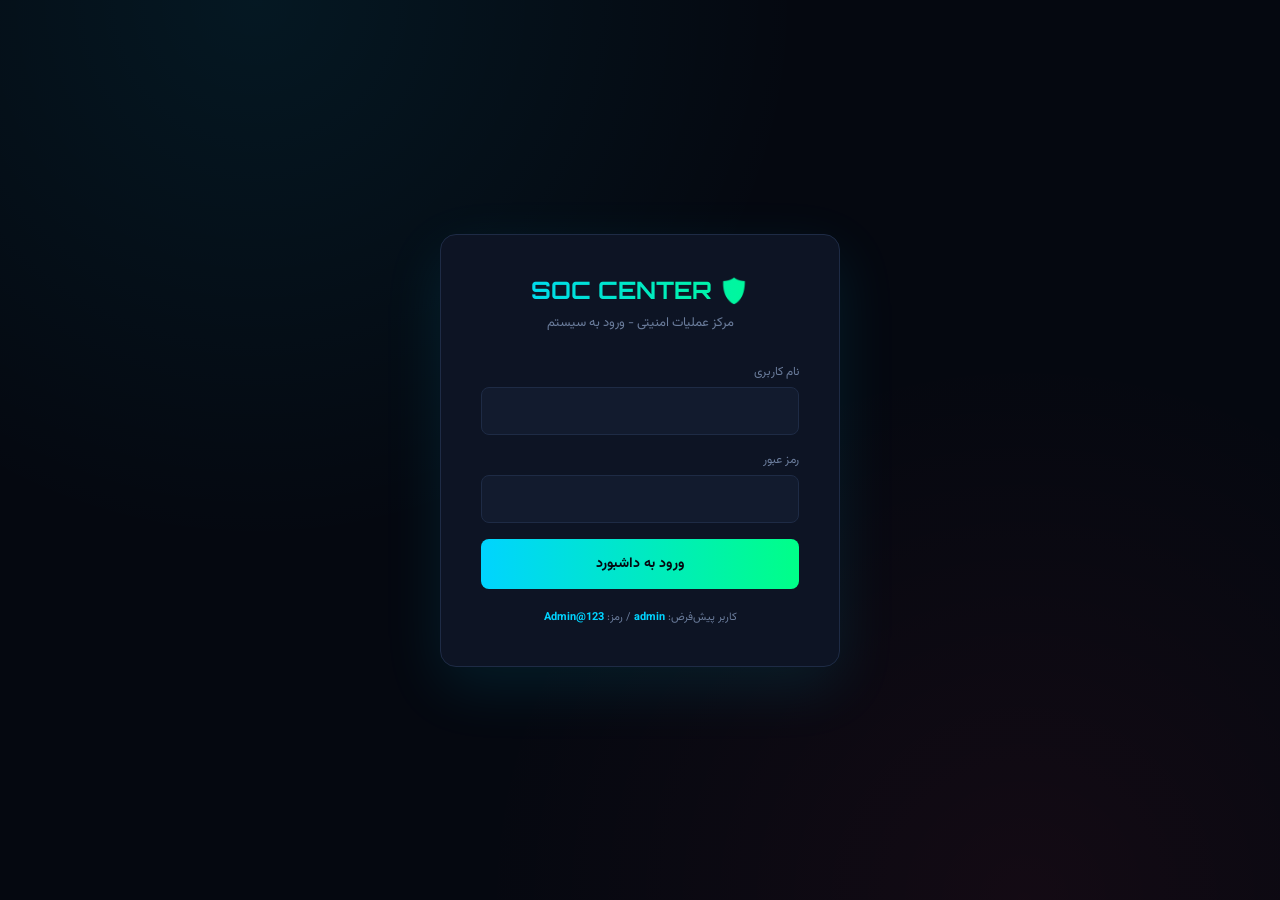
<file: wwwroot/login.html>
<!DOCTYPE html>
<html lang="fa" dir="rtl">
<head>
    <meta charset="UTF-8">
    <title>ورود | SOC Center</title>
    <link rel="stylesheet" href="css/style.css">
    <style>
        .login-wrapper {
            min-height: 100vh;
            display: flex;
            align-items: center;
            justify-content: center;
            padding: 20px;
        }
        .login-box {
            width: 100%;
            max-width: 400px;
            background: var(--bg-panel);
            border: 1px solid var(--border);
            border-radius: 16px;
            padding: 40px;
            box-shadow: 0 20px 60px rgba(0, 212, 255, 0.1);
            animation: slideIn 0.5s ease;
        }
        .login-box h1 {
            font-family: 'Orbitron', sans-serif;
            text-align: center;
            background: linear-gradient(90deg, var(--neon-blue), var(--neon-green));
            -webkit-background-clip: text;
            -webkit-text-fill-color: transparent;
            margin-bottom: 8px;
            font-size: 24px;
        }
        .login-box p.subtitle {
            text-align: center;
            color: var(--text-muted);
            font-size: 13px;
            margin-bottom: 30px;
        }
        .form-group { margin-bottom: 16px; }
        .form-group label {
            display: block;
            font-size: 12px;
            color: var(--text-muted);
            margin-bottom: 6px;
        }
        .form-group input {
            width: 100%;
            padding: 12px 16px;
            background: var(--bg-card);
            border: 1px solid var(--border);
            border-radius: 8px;
            color: var(--text-primary);
            font-family: inherit;
            font-size: 14px;
            outline: none;
            transition: all 0.2s;
        }
        .form-group input:focus {
            border-color: var(--neon-blue);
            box-shadow: 0 0 15px rgba(0, 212, 255, 0.2);
        }
        .login-btn {
            width: 100%;
            padding: 14px;
            background: linear-gradient(90deg, var(--neon-blue), var(--neon-green));
            color: #050810;
            border: none;
            border-radius: 8px;
            font-family: inherit;
            font-size: 14px;
            font-weight: 700;
            cursor: pointer;
            transition: all 0.3s;
        }
        .login-btn:hover {
            transform: translateY(-2px);
            box-shadow: 0 8px 25px rgba(0, 212, 255, 0.4);
        }
        .error-msg {
            background: rgba(255, 51, 85, 0.1);
            border: 1px solid rgba(255, 51, 85, 0.3);
            color: var(--neon-red);
            padding: 10px 14px;
            border-radius: 8px;
            font-size: 12px;
            margin-bottom: 16px;
            display: none;
        }
        .error-msg.show { display: block; }
    </style>
</head>
<body>
    <div class="login-wrapper">
        <div class="login-box">
            <h1>🛡️ SOC CENTER</h1>
            <p class="subtitle">مرکز عملیات امنیتی - ورود به سیستم</p>
            
            <div class="error-msg" id="errorMsg"></div>
            
            <form id="loginForm">
                <div class="form-group">
                    <label>نام کاربری</label>
                    <input type="text" id="username" required autocomplete="username">
                </div>
                <div class="form-group">
                    <label>رمز عبور</label>
                    <input type="password" id="password" required autocomplete="current-password">
                </div>
                <button type="submit" class="login-btn" id="submitBtn">ورود به داشبورد</button>
            </form>
            <p style="text-align:center;color:var(--text-muted);font-size:11px;margin-top:20px;">
                کاربر پیش‌فرض: <b style="color:var(--neon-blue)">admin</b> / رمز: <b style="color:var(--neon-blue)">Admin@123</b>
            </p>
        </div>
    </div>

    <script>
        document.getElementById('loginForm').addEventListener('submit', async (e) => {
            e.preventDefault();
            const btn = document.getElementById('submitBtn');
            const errorMsg = document.getElementById('errorMsg');
            errorMsg.classList.remove('show');
            btn.textContent = 'در حال ورود...';
            btn.disabled = true;

            try {
                const response = await fetch('/api/auth/login', {
                    method: 'POST',
                    headers: { 'Content-Type': 'application/json' },
                    body: JSON.stringify({
                        username: document.getElementById('username').value,
                        password: document.getElementById('password').value
                    })
                });

                if (!response.ok) {
                    const err = await response.json();
                    throw new Error(err.message || 'خطا در ورود');
                }

                const data = await response.json();
                localStorage.setItem('soc_token', data.token);
                localStorage.setItem('soc_user', data.username);
                localStorage.setItem('soc_role', data.role);
                window.location.href = '/index.html';
            } catch (err) {
                errorMsg.textContent = err.message;
                errorMsg.classList.add('show');
                btn.textContent = 'ورود به داشبورد';
                btn.disabled = false;
            }
        });
    </script>
</body>
</html>
</file>
<file: wwwroot/css/style.css>
@import url('https://fonts.googleapis.com/css2?family=Vazirmatn:wght@300;400;500;700&family=Orbitron:wght@500;700;900&display=swap');

* { margin: 0; padding: 0; box-sizing: border-box; }

:root {
    --bg-dark: #050810;
    --bg-panel: #0d1424;
    --bg-card: #121b2e;
    --border: #1e2b45;
    --neon-blue: #00d4ff;
    --neon-green: #00ff88;
    --neon-yellow: #ffcc00;
    --neon-red: #ff3355;
    --text-primary: #e5edff;
    --text-muted: #6b7d9c;
}

body {
    font-family: 'Vazirmatn', sans-serif;
    background: var(--bg-dark);
    color: var(--text-primary);
    min-height: 100vh;
    background-image: 
        radial-gradient(circle at 20% 0%, rgba(0, 212, 255, 0.08) 0%, transparent 40%),
        radial-gradient(circle at 80% 100%, rgba(255, 51, 85, 0.06) 0%, transparent 40%);
}

::-webkit-scrollbar { width: 8px; height: 8px; }
::-webkit-scrollbar-track { background: var(--bg-panel); }
::-webkit-scrollbar-thumb { background: var(--border); border-radius: 4px; }
::-webkit-scrollbar-thumb:hover { background: var(--neon-blue); }

.header {
    display: flex;
    justify-content: space-between;
    align-items: center;
    padding: 16px 32px;
    background: rgba(13, 20, 36, 0.8);
    backdrop-filter: blur(20px);
    border-bottom: 1px solid var(--border);
    position: sticky;
    top: 0;
    z-index: 100;
}

.logo { display: flex; align-items: center; gap: 12px; }
.logo svg {
    width: 40px; height: 40px;
    filter: drop-shadow(0 0 8px var(--neon-blue));
    animation: pulse-glow 3s ease-in-out infinite;
}

@keyframes pulse-glow {
    0%, 100% { filter: drop-shadow(0 0 8px var(--neon-blue)); }
    50% { filter: drop-shadow(0 0 20px var(--neon-blue)); }
}

.logo h1 {
    font-family: 'Orbitron', sans-serif;
    font-size: 20px;
    font-weight: 700;
    background: linear-gradient(90deg, var(--neon-blue), var(--neon-green));
    -webkit-background-clip: text;
    -webkit-text-fill-color: transparent;
    letter-spacing: 2px;
}

.header-status { display: flex; align-items: center; gap: 16px; }

.status-badge {
    display: flex;
    align-items: center;
    gap: 8px;
    padding: 6px 16px;
    border-radius: 20px;
    background: rgba(0, 255, 136, 0.1);
    border: 1px solid rgba(0, 255, 136, 0.3);
    font-size: 13px;
    color: var(--neon-green);
}

.status-dot {
    width: 8px; height: 8px;
    border-radius: 50%;
    background: var(--neon-green);
    animation: pulse 1.5s infinite;
    box-shadow: 0 0 10px var(--neon-green);
}

.status-badge.disconnected {
    background: rgba(255, 51, 85, 0.1);
    border-color: rgba(255, 51, 85, 0.3);
    color: var(--neon-red);
}
.status-badge.disconnected .status-dot { background: var(--neon-red); box-shadow: 0 0 10px var(--neon-red); }

@keyframes pulse {
    0%, 100% { opacity: 1; transform: scale(1); }
    50% { opacity: 0.5; transform: scale(1.2); }
}

.clock {
    font-family: 'Orbitron', monospace;
    font-size: 18px;
    font-weight: 700;
    color: var(--neon-blue);
    text-shadow: 0 0 10px rgba(0, 212, 255, 0.5);
    letter-spacing: 2px;
}

.container {
    padding: 24px 32px;
    display: grid;
    grid-template-columns: 320px 1fr 320px;
    gap: 24px;
    max-width: 1920px;
    margin: 0 auto;
}

@media (max-width: 1400px) { .container { grid-template-columns: 1fr; } }

.kpi-grid {
    display: grid;
    grid-template-columns: 1fr 1fr;
    gap: 16px;
    margin-bottom: 24px;
}

.kpi-card {
    background: linear-gradient(135deg, var(--bg-card), var(--bg-panel));
    border: 1px solid var(--border);
    border-radius: 14px;
    padding: 20px;
    position: relative;
    overflow: hidden;
    transition: all 0.3s ease;
}

.kpi-card::before {
    content: '';
    position: absolute;
    top: 0; left: 0; right: 0;
    height: 3px;
    background: var(--accent, var(--neon-blue));
    box-shadow: 0 0 20px var(--accent, var(--neon-blue));
}

.kpi-card:hover {
    transform: translateY(-4px);
    border-color: var(--accent, var(--neon-blue));
    box-shadow: 0 8px 30px rgba(0, 212, 255, 0.15);
}

.kpi-header { display: flex; justify-content: space-between; align-items: center; margin-bottom: 12px; }
.kpi-label { font-size: 12px; color: var(--text-muted); text-transform: uppercase; letter-spacing: 1px; }
.kpi-value { font-family: 'Orbitron', sans-serif; font-size: 32px; font-weight: 700; color: var(--text-primary); text-shadow: 0 0 15px rgba(0, 212, 255, 0.3); }
.kpi-trend { font-size: 12px; color: var(--neon-green); margin-top: 6px; }

.panel {
    background: var(--bg-panel);
    border: 1px solid var(--border);
    border-radius: 14px;
    padding: 20px;
    margin-bottom: 24px;
}

.panel-title {
    display: flex;
    align-items: center;
    gap: 10px;
    font-size: 14px;
    font-weight: 700;
    margin-bottom: 16px;
    padding-bottom: 12px;
    border-bottom: 1px solid var(--border);
}

.log-container {
    height: calc(100vh - 400px);
    min-height: 300px;
    overflow-y: auto;
    font-family: 'Consolas', monospace;
    font-size: 12px;
    direction: ltr;
    text-align: left;
}

.log-entry {
    padding: 10px 14px;
    margin-bottom: 6px;
    border-radius: 8px;
    background: var(--bg-card);
    border-left: 3px solid var(--neon-blue);
    animation: slideIn 0.4s ease-out;
    transition: all 0.2s;
    display: flex;
    gap: 12px;
}

.log-entry:hover { background: #1a2540; transform: translateX(4px); }
.log-entry.critical { border-left-color: var(--neon-red); }
.log-entry.warning { border-left-color: var(--neon-yellow); }
.log-entry.info { border-left-color: var(--neon-blue); }

.log-time { color: var(--text-muted); flex-shrink: 0; font-size: 11px; }
.log-source { color: var(--neon-blue); flex-shrink: 0; font-weight: 700; }
.log-entry.critical .log-source { color: var(--neon-red); }
.log-entry.warning .log-source { color: var(--neon-yellow); }
.log-message { color: var(--text-primary); word-break: break-all; }

@keyframes slideIn {
    from { opacity: 0; transform: translateX(-20px); }
    to { opacity: 1; transform: translateX(0); }
}

.empty-state { text-align: center; padding: 40px 20px; color: var(--text-muted); font-size: 13px; }

.donut-chart { display: flex; justify-content: center; padding: 20px 0; }
.donut-chart svg { width: 180px; height: 180px; transform: rotate(-90deg); }
.donut-chart circle { fill: none; stroke-width: 20; transition: stroke-dashoffset 1s ease; }

.alert-item {
    display: flex; gap: 12px;
    padding: 12px;
    background: var(--bg-card);
    border-radius: 8px;
    margin-bottom: 8px;
    border-right: 3px solid var(--neon-red);
    animation: slideIn 0.4s ease;
}

.alert-icon {
    width: 32px; height: 32px;
    border-radius: 50%;
    display: flex; align-items: center; justify-content: center;
    flex-shrink: 0;
    background: rgba(255, 51, 85, 0.15);
    color: var(--neon-red);
}

.alert-content { flex: 1; }
.alert-title { font-size: 13px; font-weight: 700; margin-bottom: 2px; }
.alert-desc { font-size: 11px; color: var(--text-muted); }

.filter-bar { display: flex; gap: 12px; margin-bottom: 12px; flex-wrap: wrap; align-items: center; }
.filter-buttons { display: flex; gap: 6px; }

.filter-btn {
    padding: 6px 14px;
    border-radius: 20px;
    background: var(--bg-card);
    border: 1px solid var(--border);
    color: var(--text-muted);
    font-family: inherit;
    font-size: 12px;
    cursor: pointer;
    transition: all 0.2s;
}

.filter-btn:hover { border-color: var(--neon-blue); color: var(--neon-blue); }
.filter-btn.active { background: rgba(0, 212, 255, 0.15); border-color: var(--neon-blue); color: var(--neon-blue); }

.search-input {
    flex: 1;
    min-width: 180px;
    padding: 8px 14px;
    border-radius: 20px;
    background: var(--bg-card);
    border: 1px solid var(--border);
    color: var(--text-primary);
    font-family: inherit;
    font-size: 12px;
    outline: none;
}
.search-input:focus { border-color: var(--neon-blue); box-shadow: 0 0 15px rgba(0, 212, 255, 0.2); }

.sound-btn {
    margin-right: auto;
    padding: 6px 10px;
    background: var(--bg-card);
    border: 1px solid var(--border);
    border-radius: 8px;
    color: var(--neon-blue);
    cursor: pointer;
    display: flex; align-items: center;
    transition: all 0.2s;
    font-size: 14px;
}

.sound-btn:hover { border-color: var(--neon-blue); box-shadow: 0 0 10px rgba(0, 212, 255, 0.3); }
.sound-btn.muted { color: var(--text-muted); }
</file>
